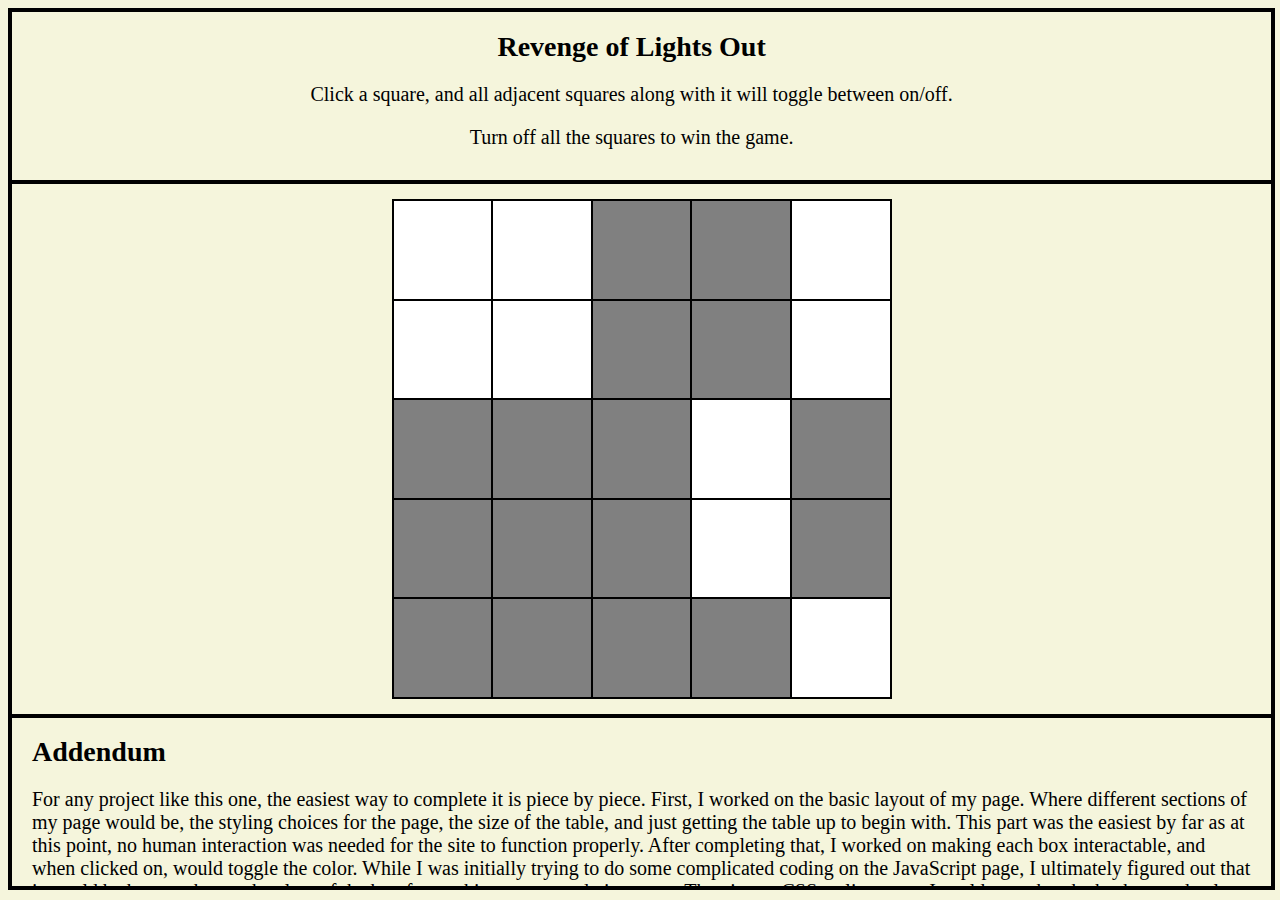
<file: src/cs212/final.html>
<!DOCTYPE html>
<html>
  <head>
    <title>Final Project</title>
    <link href="final/styles.css" type="text/css" rel="stylesheet"/>
    <script src="https://code.jquery.com/jquery-3.6.0.min.js"></script>
  </head>
  <body>
    <div id="header">
      <h1>Revenge of Lights Out</h1>
      <p>Click a square, and all adjacent squares along with it will toggle between on/off.</p>
      <p>Turn off all the squares to win the game.</p>
    </div>
    <div id="table">
      <table>
        <tr>
          <td class=""></td>
          <td class=""></td>
          <td class=""></td>
          <td class=""></td>
          <td class=""></td>
        </tr>
        <tr>
          <td class=""></td>
          <td class=""></td>
          <td class=""></td>
          <td class=""></td>
          <td class=""></td>
        </tr>
        <tr>
          <td class=""></td>
          <td class=""></td>
          <td class=""></td>
          <td class=""></td>
          <td class=""></td>
        </tr>
        <tr>
          <td class=""></td>
          <td class=""></td>
          <td class=""></td>
          <td class=""></td>
          <td class=""></td>
        </tr>
        <tr>
          <td class=""></td>
          <td class=""></td>
          <td class=""></td>
          <td class=""></td>
          <td class=""></td>
        </tr>
      </table>
    </div>
    <div id="addendum">
      <h1>Addendum</h1>
      <p>For any project like this one, the easiest way to complete it is piece by piece.  First, I worked on the basic layout of my page.  Where different sections of my page would be, the styling choices for the page, the size of the table, and just getting the table up to begin with. This part was the easiest by far as at this point, no human interaction was needed for the site to function properly.  After completing that, I worked on making each box interactable, and when clicked on, would toggle the color.  While I was initially trying to do some complicated coding on the JavaScript page, I ultimately figured out that it would be best to change the class of the box from white to grey and vice versa.  Then in my CSS styling page, I could say what the background color would be when the class is white versus grey.  After I was able to toggle the color of each box by clicking it, next came creating the &quot;You win!&quot; pop-up.  While it wasn&apos;t difficult, I did take a little bit to figure out how to do it.  Ultimately, I created a function that would loop through each table data element and look at the class.  If a single element with the class &quot;white&quot; were to be found, then the loop would be broken, and a variable would return false, essentially saying that all squares are not grey.  If not a single class of &quot;white&quot; was found, then that same variable would return true.  This function would then be used in an if statement, where if the function returned true, display &quot;You won!&quot;, otherwise pass.  I purposefully did this now because, after that, I would be working on toggling the adjacent squares as well, which would cause many problems.  The problem I had was trying to figure out how to tell the computer, &quot;toggle the square to the north, east, south, and west&quot; because a computer doesn&apos;t know a sense of direction.  To fix this, I used .index() to create two variables, one for an index of rows and another for columns.  Then by adding/subtracting 1 from the value of rows or columns, I could get the desired square I wanted.  This would then allow me to call a new function for each square, 5 in total.  The new function would check if the square fits inside the parameters of the table, and if so, would toggle the color.  If not, then just simply pass.  At this point, the game itself was fully done!  When you click a square, itself and its adjacent ones would toggle.  After all squares were turned grey, then a window alert would appear saying &quot;You win!&quot;  However, to make it easier for testing, the game always started as fully white since I left the randomizer for last.  After some research, I found that I could use &quot;Math.random()&quot; to help with my problem.  Since &quot;Math.random()&quot; only gives values between 0 and 1, I would use a simple if statement: If the value is under 0.5, make the class white, else make it grey.  This would then successfully randomize the board each time you refresh.</p>
    </div>
  </body>
  <script src="final/graph.js"></script>
</html>
</file>
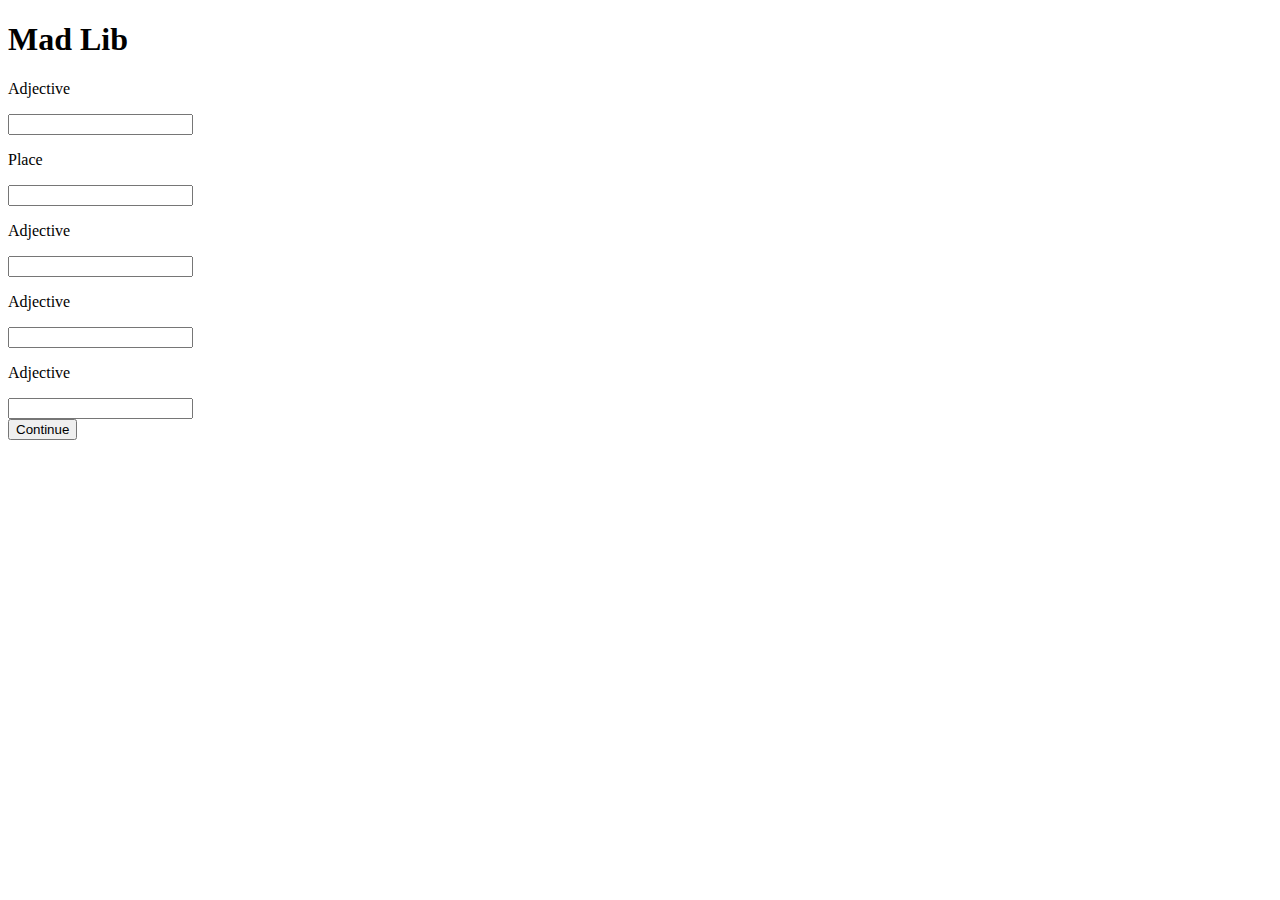
<file: src/cs212/lab7.html>
<!DOCTYPE html>
<html>
    <head>
        <title>Lab 7</title>
    </head>
    <body>
        <div id="form">
            <h1 id="form">Mad Lib</h1>
            <p>Adjective</p>
            <input id="value1" type="text" />
            <p>Place</p>
            <input id="value2" type="text" />
            <p>Adjective</p>
            <input id="value3" type="text" />
            <p>Adjective</p>
            <input id="value4" type="text" />
            <p>Adjective</p>
            <input id="value5" type="text" />
            </br>
            <input id="submitbutton" type="submit" value="Continue" />
        </div>
        <script src="lab7/post.js"></script>
    </body>
</html>
</file>
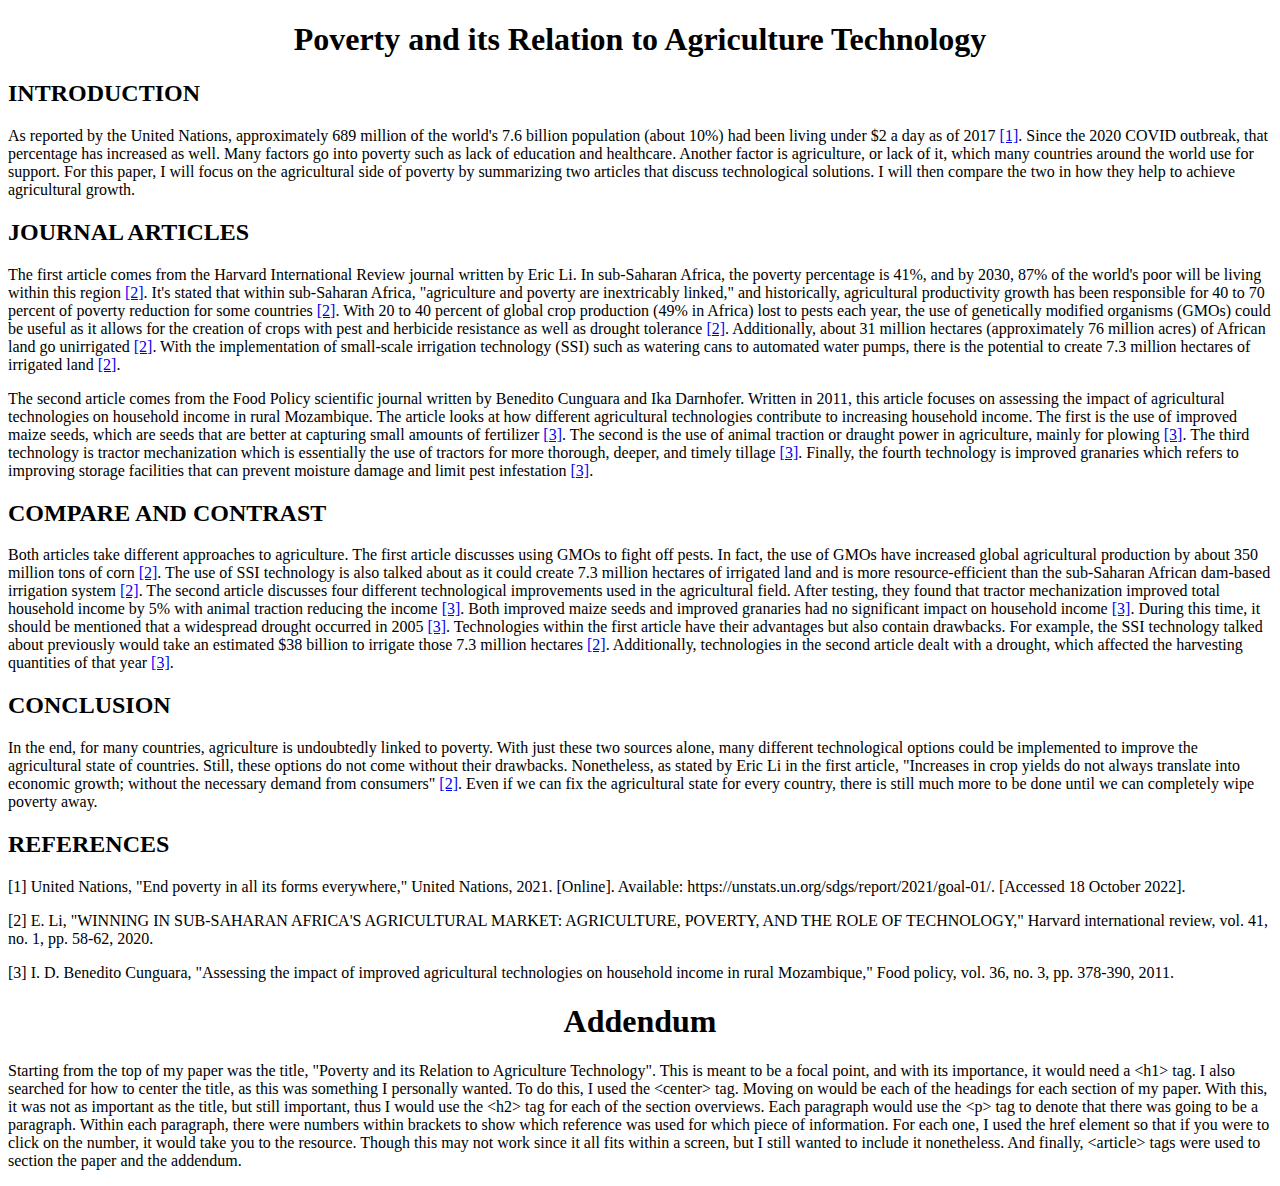
<file: src/cs212/homework/2.html>
<!DOCTYPE html>
<html>
    <head>
        <title>Homework 2</title>
    </head>
    <body>
        <h1><center>Poverty and its Relation to Agriculture Technology</center></h1>
        <article>
            <h2>INTRODUCTION</h2>
            <p>As reported by the United Nations, approximately 689 million of the world&apos;s 7.6 billion population (about 10%) had been living under $2 a day as of 2017 <a href="#ref_one">[1]</a>.  Since the 2020 COVID outbreak, that percentage has increased as well.  Many factors go into poverty such as lack of education and healthcare.  Another factor is agriculture, or lack of it, which many countries around the world use for support.  For this paper, I will focus on the agricultural side of poverty by summarizing two articles that discuss technological solutions.  I will then compare the two in how they help to achieve agricultural growth.</p>
            <h2>JOURNAL ARTICLES </h2>
            <p>The first article comes from the Harvard International Review journal written by Eric Li.  In sub-Saharan Africa, the poverty percentage is 41%, and by 2030, 87% of the world&apos;s poor will be living within this region <a href="#ref_two">[2]</a>.  It&apos;s stated that within sub-Saharan Africa, &quot;agriculture and poverty are inextricably linked,&quot; and historically, agricultural productivity growth has been responsible for 40 to 70 percent of poverty reduction for some countries <a href="#ref_two">[2]</a>.  With 20 to 40 percent of global crop production (49% in Africa) lost to pests each year, the use of genetically modified organisms (GMOs) could be useful as it allows for the creation of crops with pest and herbicide resistance as well as drought tolerance <a href="#ref_two">[2]</a>.  Additionally, about 31 million hectares (approximately 76 million acres) of African land go unirrigated <a href="#ref_two">[2]</a>.  With the implementation of small-scale irrigation technology (SSI) such as watering cans to automated water pumps, there is the potential to create 7.3 million hectares of irrigated land <a href="#ref_two">[2]</a>.</p>
            <p>The second article comes from the Food Policy scientific journal written by Benedito Cunguara and Ika Darnhofer.  Written in 2011, this article focuses on assessing the impact of agricultural technologies on household income in rural Mozambique.  The article looks at how different agricultural technologies contribute to increasing household income.  The first is the use of improved maize seeds, which are seeds that are better at capturing small amounts of fertilizer <a href="#ref_three">[3]</a>.  The second is the use of animal traction or draught power in agriculture, mainly for plowing <a href="#ref_three">[3]</a>.  The third technology is tractor mechanization which is essentially the use of tractors for more thorough, deeper, and timely tillage <a href="#ref_three">[3]</a>.  Finally, the fourth technology is improved granaries which refers to improving storage facilities that can prevent moisture damage and limit pest infestation <a href="#ref_three">[3]</a>.</p>
            <h2>COMPARE AND CONTRAST</h2>
            <p>Both articles take different approaches to agriculture.  The first article discusses using GMOs to fight off pests.  In fact, the use of GMOs have increased global agricultural production by about 350 million tons of corn <a href="#ref_two">[2]</a>.  The use of SSI technology is also talked about as it could create 7.3 million hectares of irrigated land and is more resource-efficient than the sub-Saharan African dam-based irrigation system <a href="#ref_two">[2]</a>.  The second article discusses four different technological improvements used in the agricultural field.  After testing, they found that tractor mechanization improved total household income by 5% with animal traction reducing the income <a href="#ref_three">[3]</a>.  Both improved maize seeds and improved granaries had no significant impact on household income <a href="#ref_three">[3]</a>.  During this time, it should be mentioned that a widespread drought occurred in 2005 <a href="#ref_three">[3]</a>.  Technologies within the first article have their advantages but also contain drawbacks.  For example, the SSI technology talked about previously would take an estimated $38 billion to irrigate those 7.3 million hectares <a href="#ref_two">[2]</a>.  Additionally, technologies in the second article dealt with a drought, which affected the harvesting quantities of that year <a href="#ref_three">[3]</a>.</p>
            <h2>CONCLUSION</h2>
            <p>In the end, for many countries, agriculture is undoubtedly linked to poverty.  With just these two sources alone, many different technological options could be implemented to improve the agricultural state of countries.  Still, these options do not come without their drawbacks.  Nonetheless, as stated by Eric Li in the first article, &quot;Increases in crop yields do not always translate into economic growth; without the necessary demand from consumers&quot; <a href="#ref_two">[2]</a>.  Even if we can fix the agricultural state for every country, there is still much more to be done until we can completely wipe poverty away.</p>
            <h2>REFERENCES</h2>
            <p><id="ref_one">[1] 	United Nations, &quot;End poverty in all its forms everywhere,&quot; United Nations, 2021. [Online]. Available: https://unstats.un.org/sdgs/report/2021/goal-01/. [Accessed 18 October 2022].</p>
            <p><id="ref_two">[2]    E. Li, &quot;WINNING IN SUB-SAHARAN AFRICA&apos;S AGRICULTURAL MARKET: AGRICULTURE, POVERTY, AND THE ROLE OF TECHNOLOGY,&quot; Harvard international review, vol. 41, no. 1, pp. 58-62, 2020. </p>
            <p><id="ref_three">[3]    I. D. Benedito Cunguara, &quot;Assessing the impact of improved agricultural technologies on household income in rural Mozambique,&quot; Food policy, vol. 36, no. 3, pp. 378-390, 2011. </p>
        </article>
            <h1><center>Addendum</center></h1>
        <article>
            <p>Starting from the top of my paper was the title, &quot;Poverty and its Relation to Agriculture Technology&quot;. This is meant to be a focal point, and with its importance, it would need a &lt;h1&gt; tag.  I also searched for how to center the title, as this was something I personally wanted.  To do this, I used the &lt;center&gt; tag.  Moving on would be each of the headings for each section of my paper.  With this, it was not as important as the title, but still important, thus I would use the &lt;h2&gt; tag for each of the section overviews.  Each paragraph would use the &lt;p&gt; tag to denote that there was going to be a paragraph.  Within each paragraph, there were numbers within brackets to show which reference was used for which piece of information.  For each one, I used the href element so that if you were to click on the number, it would take you to the resource.  Though this may not work since it all fits within a screen, but I still wanted to include it nonetheless.  And finally, &lt;article&gt; tags were used to section the paper and the addendum.  </p>
        </article>
    </body>
</html>
</file>
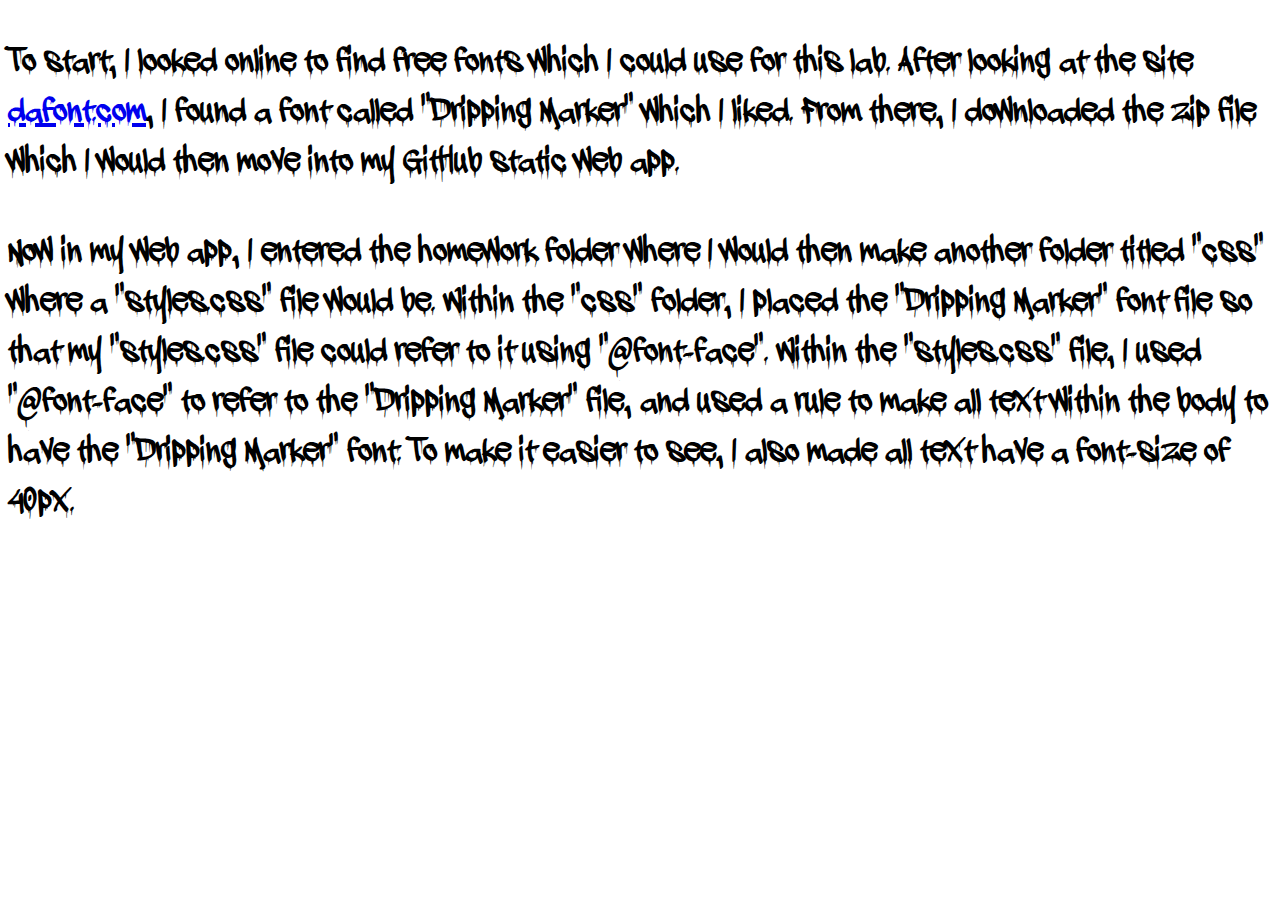
<file: src/cs212/homework/3.html>
<!DOCTYPE html>
<html>
    <head>
        <title>Homework 3</title>
        <link href="css/styles.css" type="text/css" rel="stylesheet" />
    </head>
    <body>
        <p>
            To start, I looked online to find free fonts which I could use for this lab.  After looking at the site <a href="https://www.dafont.com" target="_blank">dafont.com</a>, I found a font called &quot;Dripping Marker&quot; which I liked.  From there, I downloaded the zip file which I would then move into my GitHub static web app.</p>
        <p>
            Now in my web app, I entered the homework folder where I would then make another folder titled &quot;css&quot; where a &quot;styles.css&quot; file would be.  Within the &quot;css&quot; folder, I placed the &quot;Dripping Marker&quot; font file so that my &quot;styles.css&quot; file could refer to it using &quot;@font-face&quot;.  Within the &quot;styles.css&quot; file, I used &quot;@font-face&quot; to refer to the &quot;Dripping Marker&quot; file, and used a rule to make all text within the body to have the &quot;Dripping Marker&quot; font.  To make it easier to see, I also made all text have a font-size of 40px.</p>
    </body>
</html>
</file>
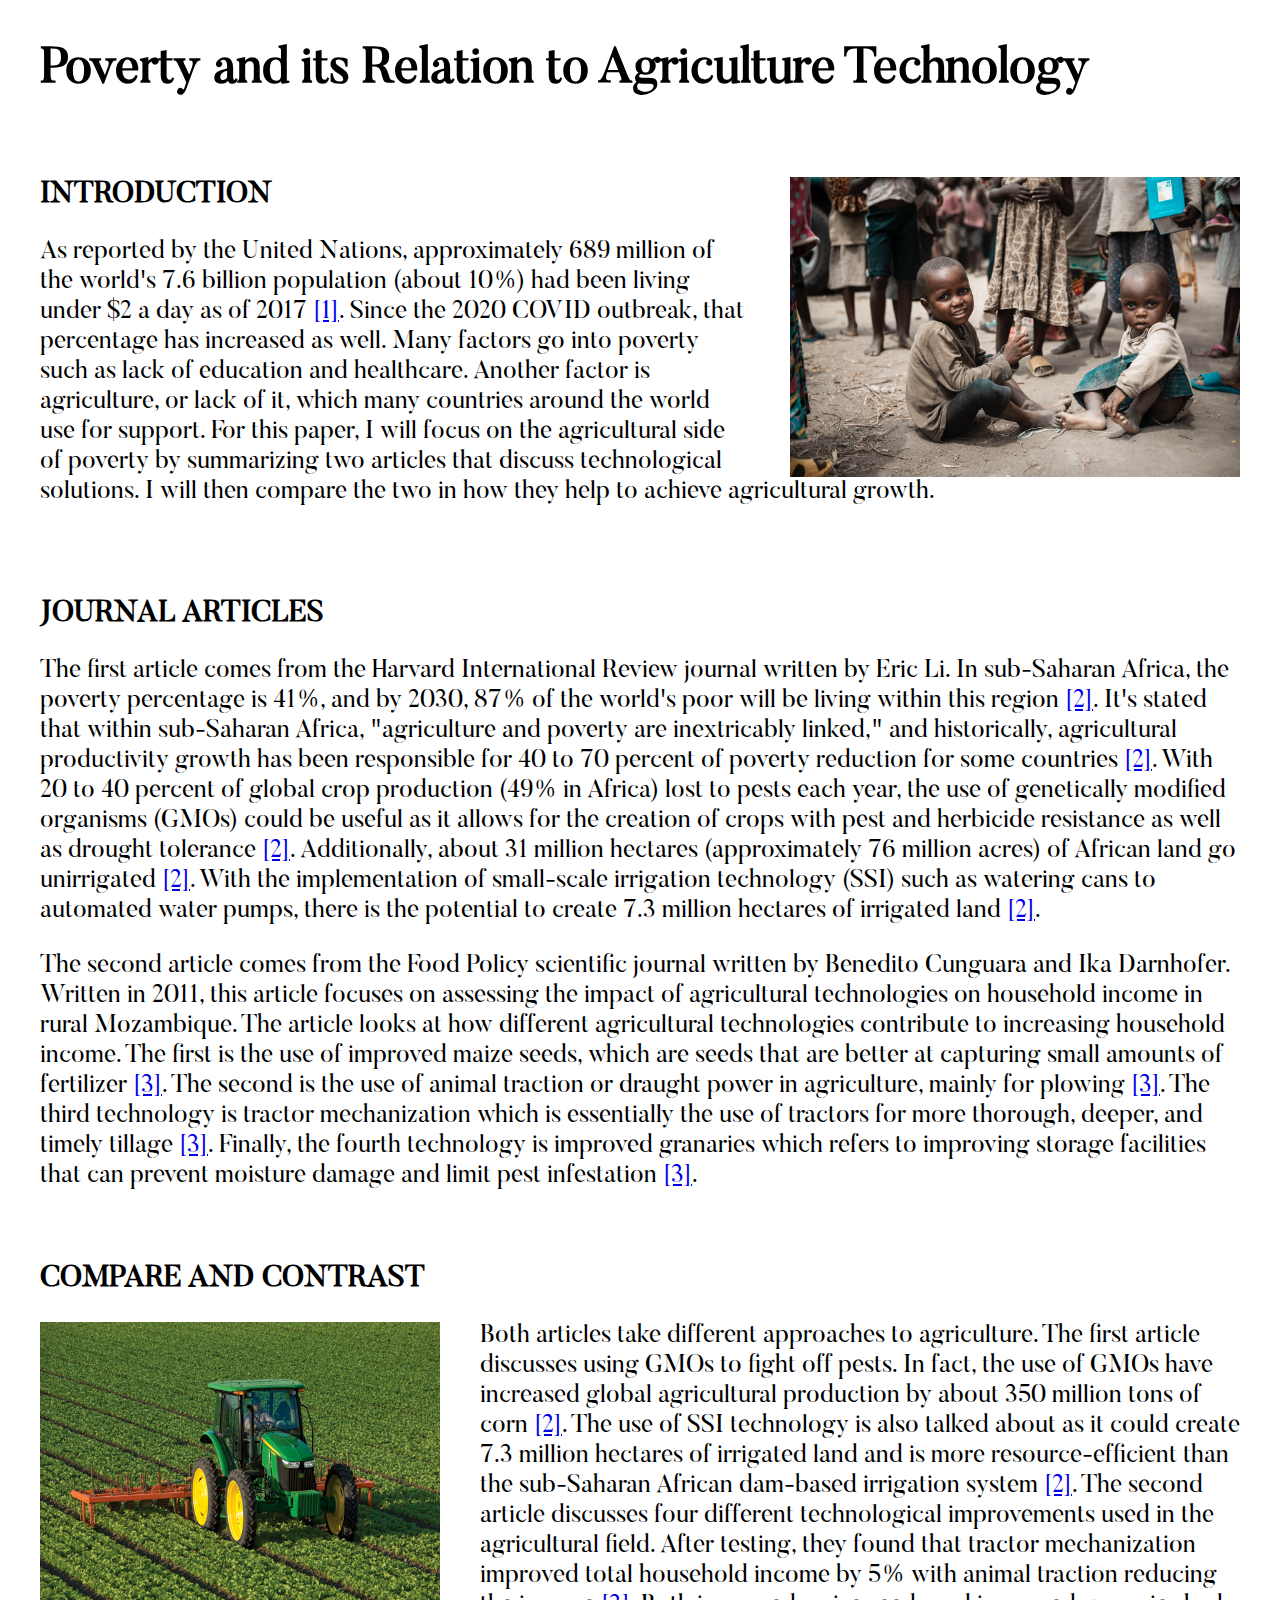
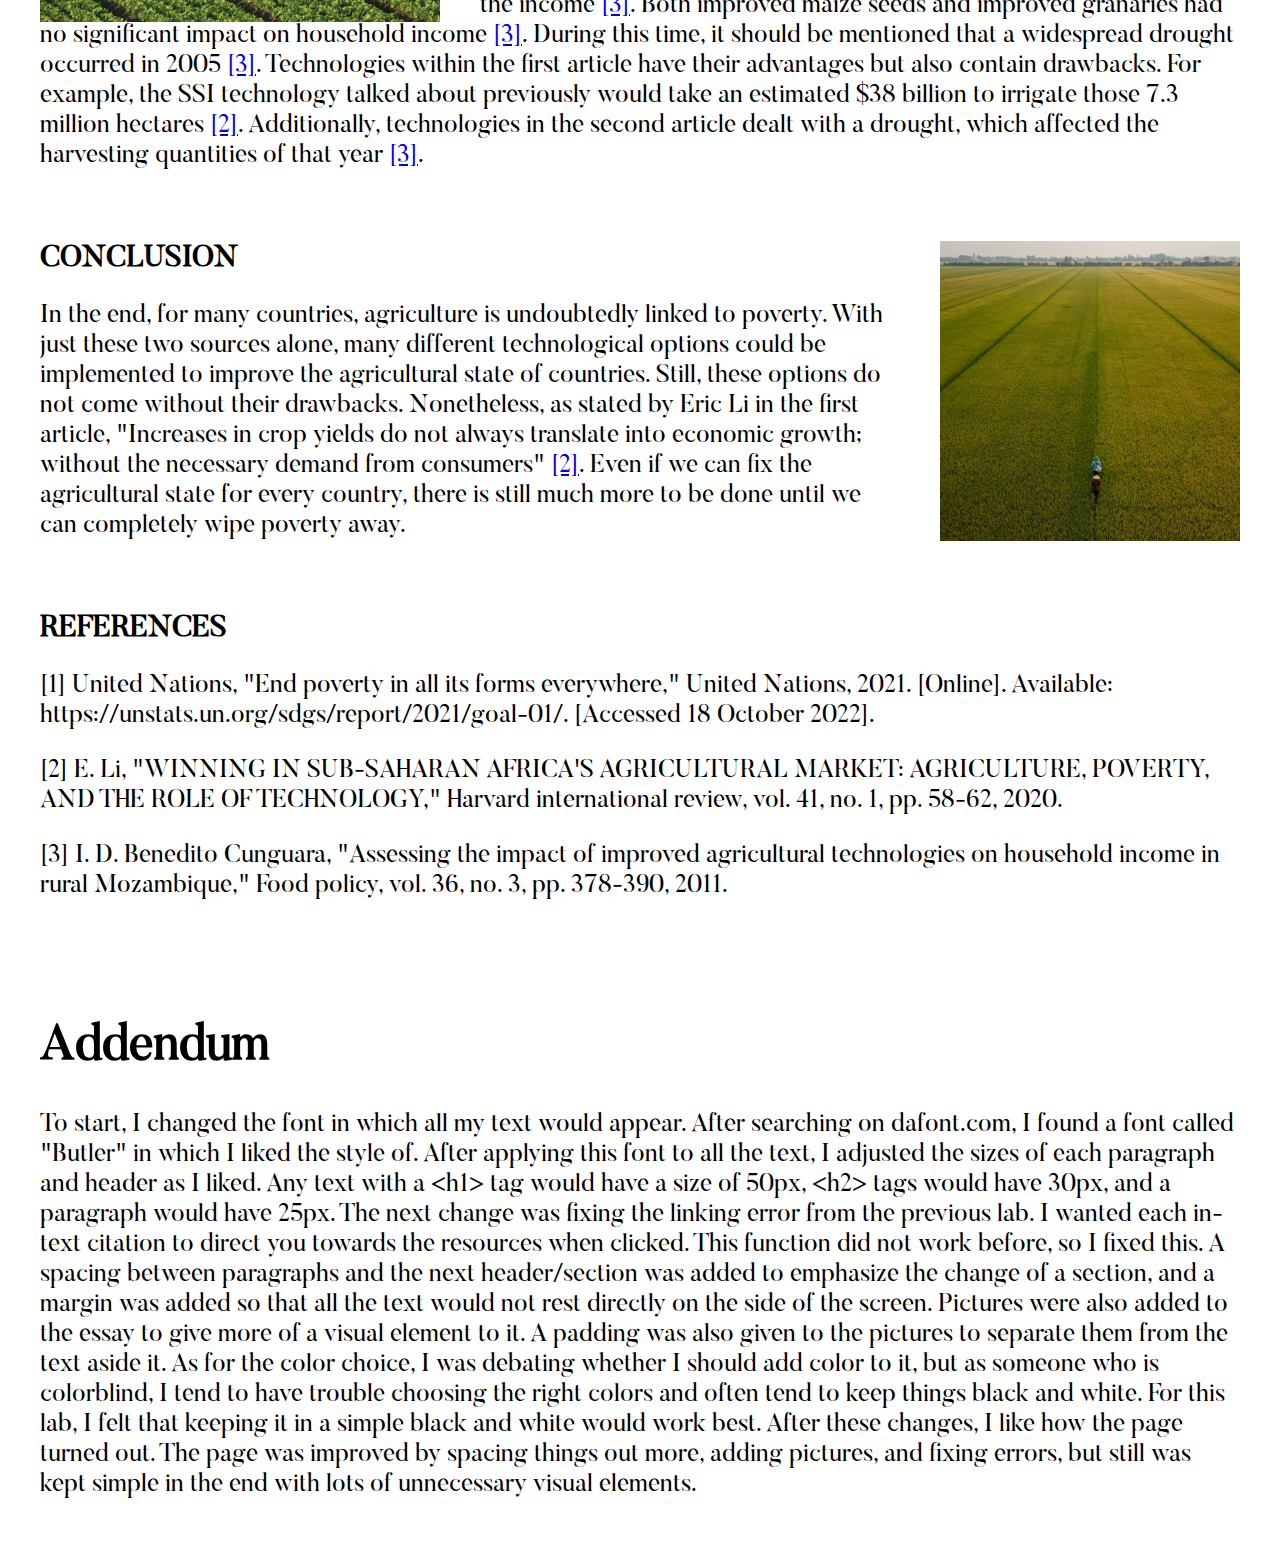
<file: src/cs212/lab/4.html>
<!DOCTYPE html>
<html>
    <head>
        <title>Lab 4</title>
        <link href="4/styles.css" type="text/css" rel="stylesheet" />
    </head>
    <body>
        <h1>Poverty and its Relation to Agriculture Technology</h1><br />
        <article>
            <h2><img src="images/two_children.jpg" alt="Two Children" width="450" height="300" align="right" style="padding-left: 40px;"/>INTRODUCTION</h2>
            <p>As reported by the United Nations, approximately 689 million of the world&apos;s 7.6 billion population (about 10%) had been living under $2 a day as of 2017 <a href="#ref_one">[1]</a>.  Since the 2020 COVID outbreak, that percentage has increased as well.  Many factors go into poverty such as lack of education and healthcare.  Another factor is agriculture, or lack of it, which many countries around the world use for support.  For this paper, I will focus on the agricultural side of poverty by summarizing two articles that discuss technological solutions.  I will then compare the two in how they help to achieve agricultural growth.</p><br /><br />
            <h2>JOURNAL ARTICLES</h2>
            <p>The first article comes from the Harvard International Review journal written by Eric Li.  In sub-Saharan Africa, the poverty percentage is 41%, and by 2030, 87% of the world&apos;s poor will be living within this region <a href="#ref_two">[2]</a>.  It&apos;s stated that within sub-Saharan Africa, &quot;agriculture and poverty are inextricably linked,&quot; and historically, agricultural productivity growth has been responsible for 40 to 70 percent of poverty reduction for some countries <a href="#ref_two">[2]</a>.  With 20 to 40 percent of global crop production (49% in Africa) lost to pests each year, the use of genetically modified organisms (GMOs) could be useful as it allows for the creation of crops with pest and herbicide resistance as well as drought tolerance <a href="#ref_two">[2]</a>.  Additionally, about 31 million hectares (approximately 76 million acres) of African land go unirrigated <a href="#ref_two">[2]</a>.  With the implementation of small-scale irrigation technology (SSI) such as watering cans to automated water pumps, there is the potential to create 7.3 million hectares of irrigated land <a href="#ref_two">[2]</a>.</p>
            <p>The second article comes from the Food Policy scientific journal written by Benedito Cunguara and Ika Darnhofer.  Written in 2011, this article focuses on assessing the impact of agricultural technologies on household income in rural Mozambique.  The article looks at how different agricultural technologies contribute to increasing household income.  The first is the use of improved maize seeds, which are seeds that are better at capturing small amounts of fertilizer <a href="#ref_three">[3]</a>.  The second is the use of animal traction or draught power in agriculture, mainly for plowing <a href="#ref_three">[3]</a>.  The third technology is tractor mechanization which is essentially the use of tractors for more thorough, deeper, and timely tillage <a href="#ref_three">[3]</a>.  Finally, the fourth technology is improved granaries which refers to improving storage facilities that can prevent moisture damage and limit pest infestation <a href="#ref_three">[3]</a>.</p><br />
            <h2>COMPARE AND CONTRAST</h2>
            <p><img src="images/tractor.jpg" alt="Tractor" width="400" height="300" align="left" style="padding-right: 40px;"/>Both articles take different approaches to agriculture.  The first article discusses using GMOs to fight off pests.  In fact, the use of GMOs have increased global agricultural production by about 350 million tons of corn <a href="#ref_two">[2]</a>.  The use of SSI technology is also talked about as it could create 7.3 million hectares of irrigated land and is more resource-efficient than the sub-Saharan African dam-based irrigation system <a href="#ref_two">[2]</a>.  The second article discusses four different technological improvements used in the agricultural field.  After testing, they found that tractor mechanization improved total household income by 5% with animal traction reducing the income <a href="#ref_three">[3]</a>.  Both improved maize seeds and improved granaries had no significant impact on household income <a href="#ref_three">[3]</a>.  During this time, it should be mentioned that a widespread drought occurred in 2005 <a href="#ref_three">[3]</a>.  Technologies within the first article have their advantages but also contain drawbacks.  For example, the SSI technology talked about previously would take an estimated $38 billion to irrigate those 7.3 million hectares <a href="#ref_two">[2]</a>.  Additionally, technologies in the second article dealt with a drought, which affected the harvesting quantities of that year <a href="#ref_three">[3]</a>.</p><br />
            <h2><img src="images/crops.jpg" alt="Crops" width="300" height="300" align="right" style="padding-left: 40px;"/>CONCLUSION</h2>
            <p>In the end, for many countries, agriculture is undoubtedly linked to poverty.  With just these two sources alone, many different technological options could be implemented to improve the agricultural state of countries.  Still, these options do not come without their drawbacks.  Nonetheless, as stated by Eric Li in the first article, &quot;Increases in crop yields do not always translate into economic growth; without the necessary demand from consumers&quot; <a href="#ref_two">[2]</a>.  Even if we can fix the agricultural state for every country, there is still much more to be done until we can completely wipe poverty away.</p><br />
            <h2>REFERENCES</h2>
            <p id="ref_one">[1] 	United Nations, &quot;End poverty in all its forms everywhere,&quot; United Nations, 2021. [Online]. Available: https://unstats.un.org/sdgs/report/2021/goal-01/. [Accessed 18 October 2022].</p>
            <p id="ref_two">[2]    E. Li, &quot;WINNING IN SUB-SAHARAN AFRICA&apos;S AGRICULTURAL MARKET: AGRICULTURE, POVERTY, AND THE ROLE OF TECHNOLOGY,&quot; Harvard international review, vol. 41, no. 1, pp. 58-62, 2020. </p>
            <p id="ref_three">[3]    I. D. Benedito Cunguara, &quot;Assessing the impact of improved agricultural technologies on household income in rural Mozambique,&quot; Food policy, vol. 36, no. 3, pp. 378-390, 2011. </p><br /><br /><br />
        <h1>Addendum</h1>
            <p>To start, I changed the font in which all my text would appear.  After searching on dafont.com, I found a font called &quot;Butler&quot; in which I liked the style of.  After applying this font to all the text, I adjusted the sizes of each paragraph and header as I liked.  Any text with a &lt;h1&gt; tag would have a size of 50px, &lt;h2&gt; tags would have 30px, and a paragraph would have 25px.  The next change was fixing the linking error from the previous lab.  I wanted each in-text citation to direct you towards the resources when clicked.  This function did not work before, so I fixed this.  A spacing between paragraphs and the next header/section was added to emphasize the change of a section, and a margin was added so that all the text would not rest directly on the side of the screen.  Pictures were also added to the essay to give more of a visual element to it.  A padding was also given to the pictures to separate them from the text aside it.  As for the color choice, I was debating whether I should add color to it, but as someone who is colorblind, I tend to have trouble choosing the right colors and often tend to keep things black and white.  For this lab, I felt that keeping it in a simple black and white would work best.  After these changes, I like how the page turned out.  The page was improved by spacing things out more, adding pictures, and fixing errors, but still was kept simple in the end with lots of unnecessary visual elements.</p>
        </article>
    </body>
</html>
</file>
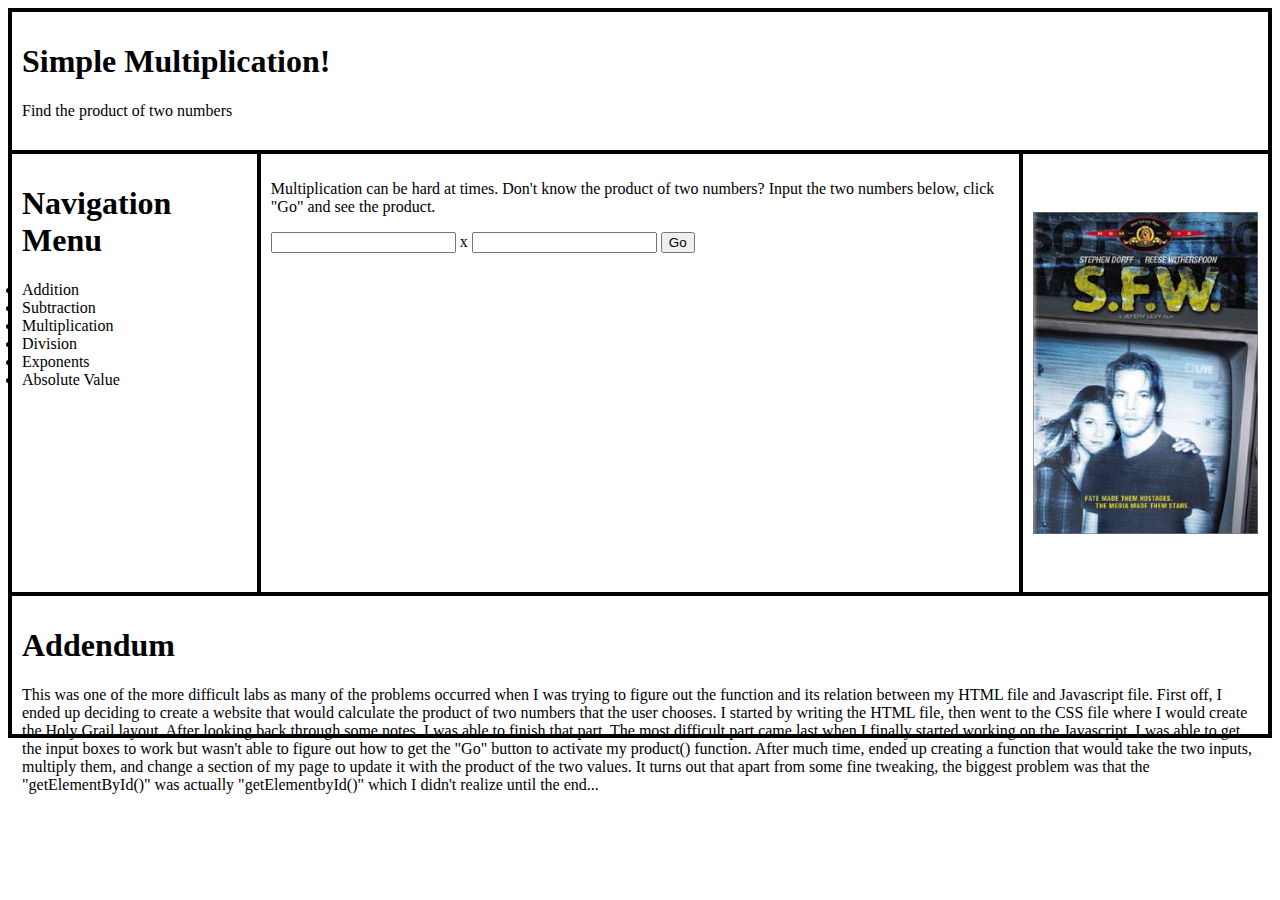
<file: src/cs212/Lab/6.html>
<!DOCTYPE html>
<html>
    <head>
        <title>Lab 6</title>
        <link href="6/styles.css" type="text/css" rel="stylesheet"/>
    </head>
    <body>
        <div id="header">
            <h1>Simple Multiplication!</h1>
            <p>Find the product of two numbers</p>
        </div>
        <div id="left_bar">
            <h1>Navigation Menu</h1>
            <li>Addition</li>
            <li>Subtraction</li>
            <li>Multiplication</li>
            <li>Division</li>
            <li>Exponents</li>
            <li>Absolute Value</li>
        </div>
        <div id="main_content">
            <p>Multiplication can be hard at times.  Don't know the product of two numbers?  Input the two numbers below, click "Go" and see the product.</p>
            <input id="value1" type="number"> x <input id="value2" type="number"> <input type="button" onclick="product()" id="go_button" value="Go">
            <p><div id="product_of_2"></div></p>
        </div>
        <div id="right_bar">
            <a href="https://www.amazon.com/S-F-W-Stephen-Dorff/dp/B0100TQE6O/ref=sr_1_1?crid=RXJA98FOHZ3Y&keywords=sfw&qid=1699826543&sprefix=s%2Caps%2C159&sr=8-1" target="_blank"><img id="image" src="6/images/Sfw_cover.jpg" alt="cover for SFW movie"/></a>
        </div>
        <div id="footer">
            <h1>Addendum</h1>
            <p>This was one of the more difficult labs as many of the problems occurred when I was trying to figure out the function and its relation between my HTML file and Javascript file.  First off, I ended up deciding to create a website that would calculate the product of two numbers that the user chooses.  I started by writing the HTML file, then went to the CSS file where I would create the Holy Grail layout.  After looking back through some notes, I was able to finish that part.  The most difficult part came last when I finally started working on the Javascript.  I was able to get the input boxes to work but wasn&apos;t able to figure out how to get the &quot;Go&quot; button to activate my product() function.  After much time, ended up creating a function that would take the two inputs, multiply them, and change a section of my page to update it with the product of the two values.  It turns out that apart from some fine tweaking, the biggest problem was that the &quot;getElementById()&quot; was actually &quot;getElementbyId()&quot; which I didn&apos;t realize until the end...</p>
        </div>
    <script src="6/lab6.js"></script>
    </body>
</html>
</file>
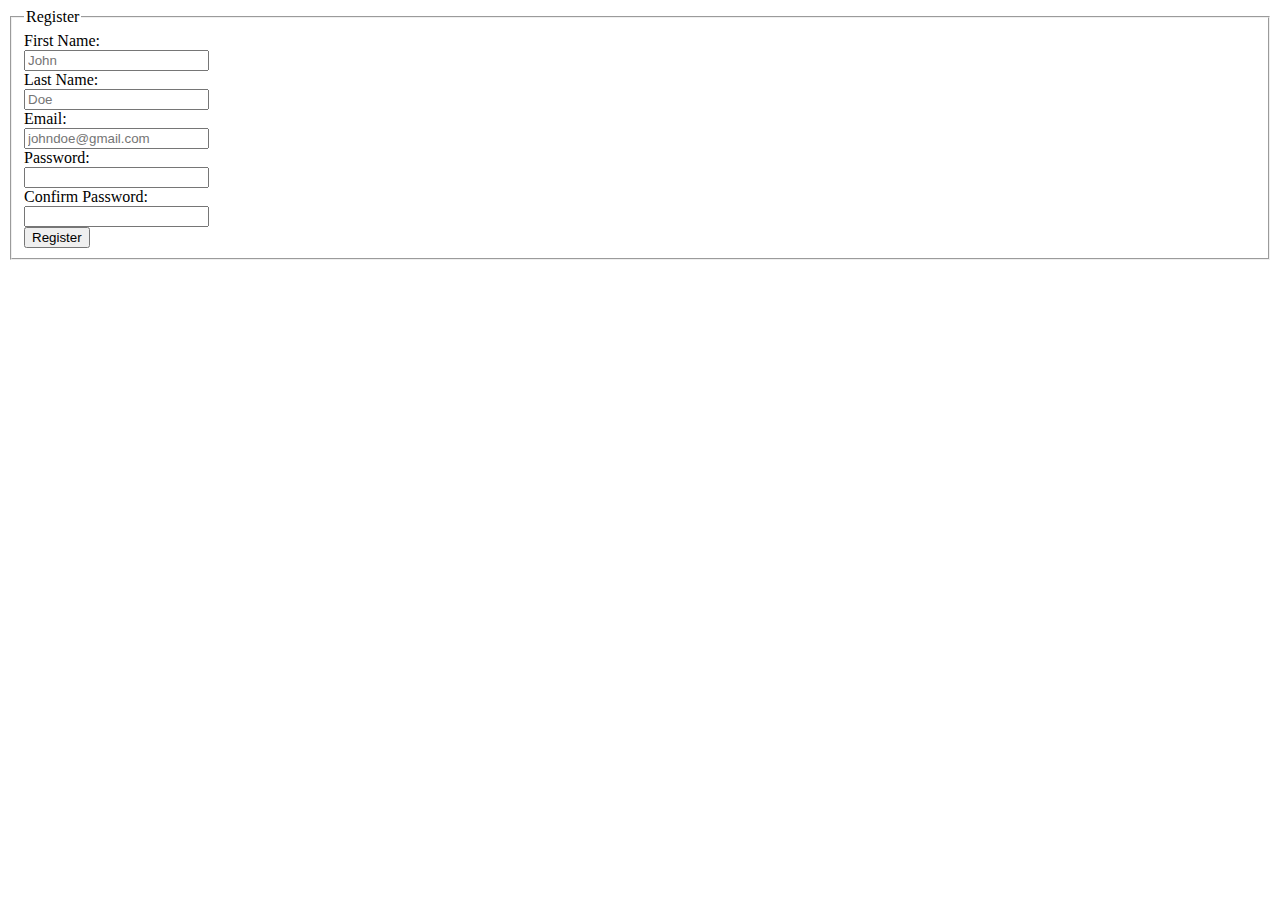
<file: src/cs212/LAB/8.html>
<!DOCTYPE html>
<html>
    <head>
        <title>Lab 7</title>
        <script src="https://ajax.googleapis.com/ajax/libs/jquery/3.5.1/jquery.min.js"></script>
    </head>
    <body>
        <form action="" method="get">
            <fieldset>
                <legend>Register</legend>
                
                <label for="first_name">First Name:</label></br>
                <input type="text" id="first_name" name="first_name" placeholder="John" required></br>
                
                <label for="last_name">Last Name:</label></br>
                <input type="text" id="last_name" name="last_name" placeholder="Doe" required></br>
                
                <label for="email">Email:</label></br>
                <input type="email" id="email" name="email" placeholder="johndoe@gmail.com" required></br>
                
                <label for="pwd">Password:</label></br>
                <input type="password" id="pwd" name="pwd" required></br>
                
                <label for="conf_pwd">Confirm Password:</label></br>
                <input type="password" id="conf_pwd" name="conf_pwd" required>
                <span id="pwd_error"></span></br>

                <input type="submit" value="Register" />
            </fieldset>
        </form>
    </body>
    <script src="lab8/pwdCheck.js"></script>
</html>
</file>
<file: src/cs212/final/styles.css>
body {
  height: 98vh;
  width: 99vw;
  background-color: rgb(245,245,220);
  color: rgb(0,0,0);
  display: grid;
  grid-template-columns: 20% 20% 20% 20% 20%;
  grid-template-rows: 20% 20% 20% 20% 20%;
}

table {
  width: 500px;
  height: 500px;
  border-collapse: collapse;
}

td {
  border-width: 2px;
  border-style: solid;
  border-color: rgb(0,0,0);
  background-color: rgb(255,255,255);
}

h1 {
  font-size: 28px;
}

p {
  font-size: 20px;
}

#header {
  grid-column: 1/6;
  grid-row: 1/2;
  border-width: 4px;
  border-style: solid;
  text-align: center;  
  border-width: 4px;
  padding-right: 20px;
}

#table {
  grid-column: 1/6;
  grid-row: 2/5;
  border-width: 0px 4px 0px 4px;
  border-style: solid;
  padding-left: 20px;
  padding-right: 20px;
  display: flex;
  justify-content: center;
  align-items: center;
}

#addendum {
  grid-column: 1/6;
  grid-row: 5/6;
  border-width: 4px;
  border-style: solid;
  padding-left: 20px;
  padding-right: 20px;
  overflow: auto;
}

.white {
  background-color: rgb(255,255,255);
}

.grey {
  background-color: rgb(128,128,128);
}
</file>
<file: src/cs212/homework/css/styles.css>
@font-face {
  font-family: myFont;
  src:url(adrip1.ttf);}

body {
  font-family: myFont;
  font-size: 40px}
</file>
<file: src/cs212/lab/4/styles.css>
@font-face {
  font-family: myFont;
  src:url(Butler_Regular.otf);}

body {
  font-family: myFont;
  margin: 40px;}

h1 {
  font-size: 50px;}

h2 {
  font-size: 30px;}

p {
  font-size: 25px;}
</file>
<file: src/cs212/Lab/6/styles.css>
body {
  display: grid;
  grid-template-columns: 20% 20% 20% 20% 20%;
  grid-template-rows: 20% 20% 20% 20% 20%;}

#header {
  grid-column: 1/6;
  grid-row: 1/2;
  border-width: 4px;
  border-style: solid;
  padding: 10px;}

#left_bar {
  grid-column: 1/2;
  grid-row: 2/5;
  border-width: 4px;
  border-top-width: 0px;
  border-bottom-width: 0px;
  border-style: solid;
  padding: 10px;}

#main_content {
  grid-column: 2/5;
  grid-row: 2/5;
  padding: 10px;}

#right_bar {
  grid-column: 5/6;
  grid-row: 2/5;
  border-width: 4px;
  border-top-width: 0px;
  border-bottom-width: 0px;
  border-style: solid;
  padding: 10px;}

#image {
  width: 100%;
  height: 100%;
  object-fit: contain;}

#footer {
  grid-column: 1/6;
  grid-row: 5/6;
  border-width: 4px;
  border-style: solid;
  padding: 10px;
  padding-bottom: 20px;}
</file>
